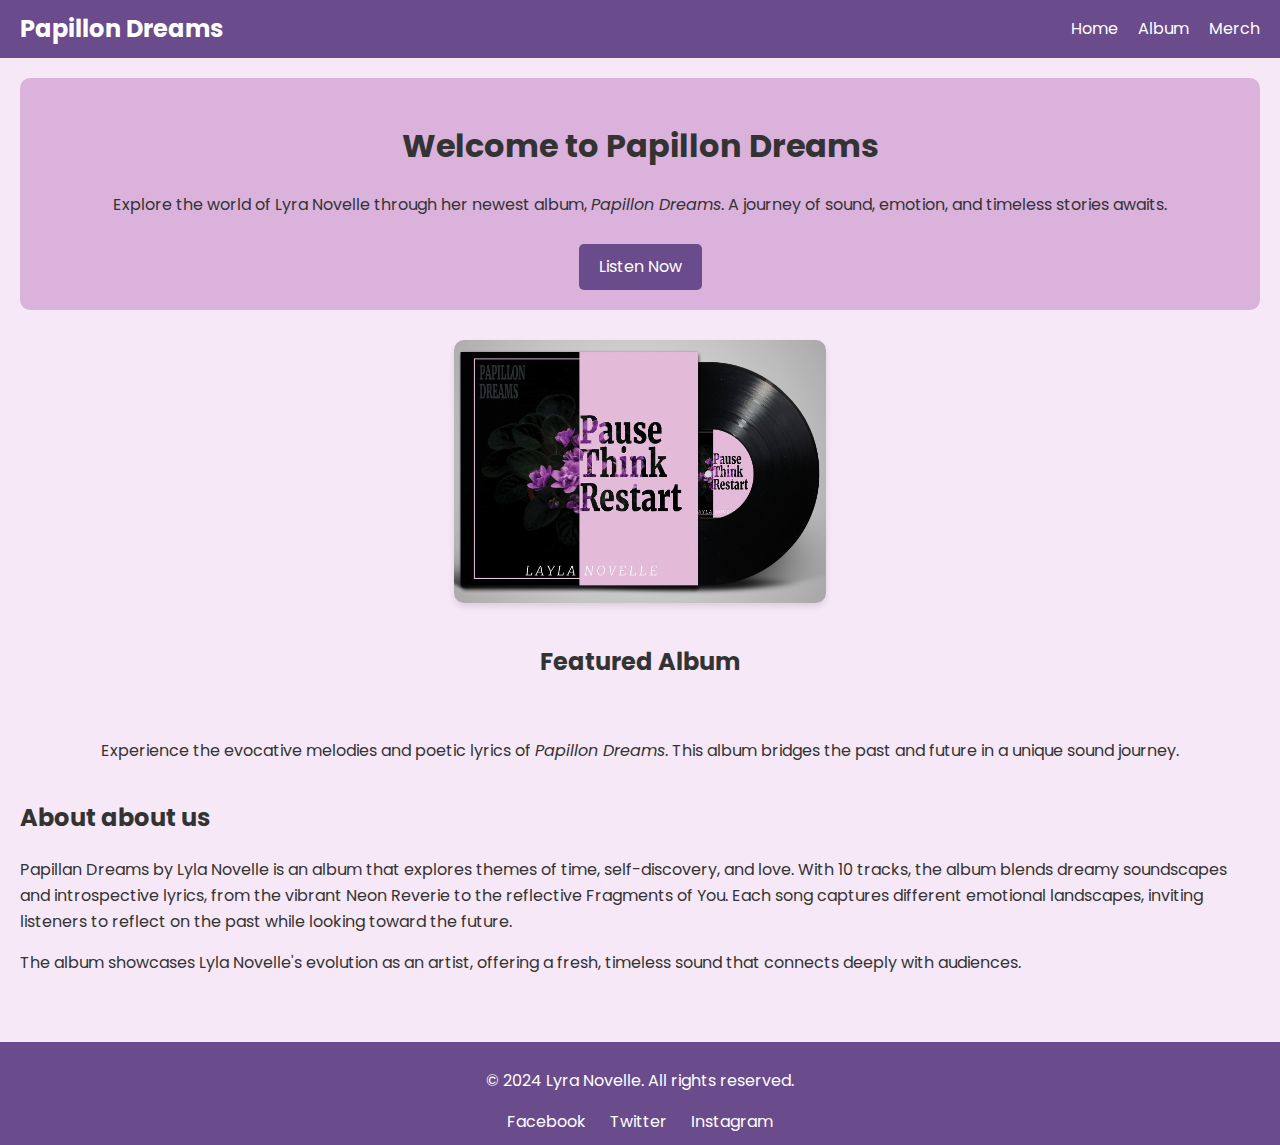
<file: Assignment3-Studio-Project_Darshini_Seetul/index.html>
<!DOCTYPE html>
<html lang="en">
<head>
    <title>Home | Papillon Dreams</title>
    <link href="https://fonts.googleapis.com/css2?family=Poppins:wght@300;400;600&display=swap" rel="stylesheet">
    <link rel="stylesheet" href="styles.css">
</head>
<body>
    <header>
        <div class="logo">Papillon Dreams</div>
        <nav>
            <ul>
                <li><a href="index.html">Home</a></li>
                <li><a href="album.html">Album</a></li>
                <li><a href="merch.html">Merch</a></li>
            </ul>
        </nav>
    </header>

    <main>
        <section class="intro">
            <h1>Welcome to Papillon Dreams</h1>
            <p>
                Explore the world of Lyra Novelle through her newest album, <em>Papillon Dreams</em>. 
                A journey of sound, emotion, and timeless stories awaits.
            </p>
            <a href="album.html" class="cta-button">Listen Now</a>
        </section>

        <section class="featured-album">
            <img src="image/album-cover.jpg" alt="Papillon Dreams">
            <h2>Featured Album</h2>
            <p>
                Experience the evocative melodies and poetic lyrics of <em>Papillon Dreams</em>. This 
                album bridges the past and future in a unique sound journey.
            </p>
        </section>

        <section>
            <h2>About about us</h2>
            <p>
                Papillan Dreams by Lyla Novelle is an album that explores themes
                of time, self-discovery, and love. With 10 tracks, the album blends
                dreamy soundscapes and introspective lyrics, from the vibrant Neon
                Reverie to the reflective Fragments of You. Each song captures different
                emotional landscapes, inviting listeners to reflect on the past while
                looking toward the future.
            </p>

            <p>
                The album showcases Lyla Novelle's evolution as an artist, offering
                a fresh, timeless sound that connects deeply with audiences.
            </p>
        </section>
    </main>

    <footer>
        <p>&copy; 2024 Lyra Novelle. All rights reserved.</p>
        <div class="social-links">
            <a href="#">Facebook</a>
            <a href="#">Twitter</a>
            <a href="#">Instagram</a>
        </div>
    </footer>
</body>
</html>
</file>
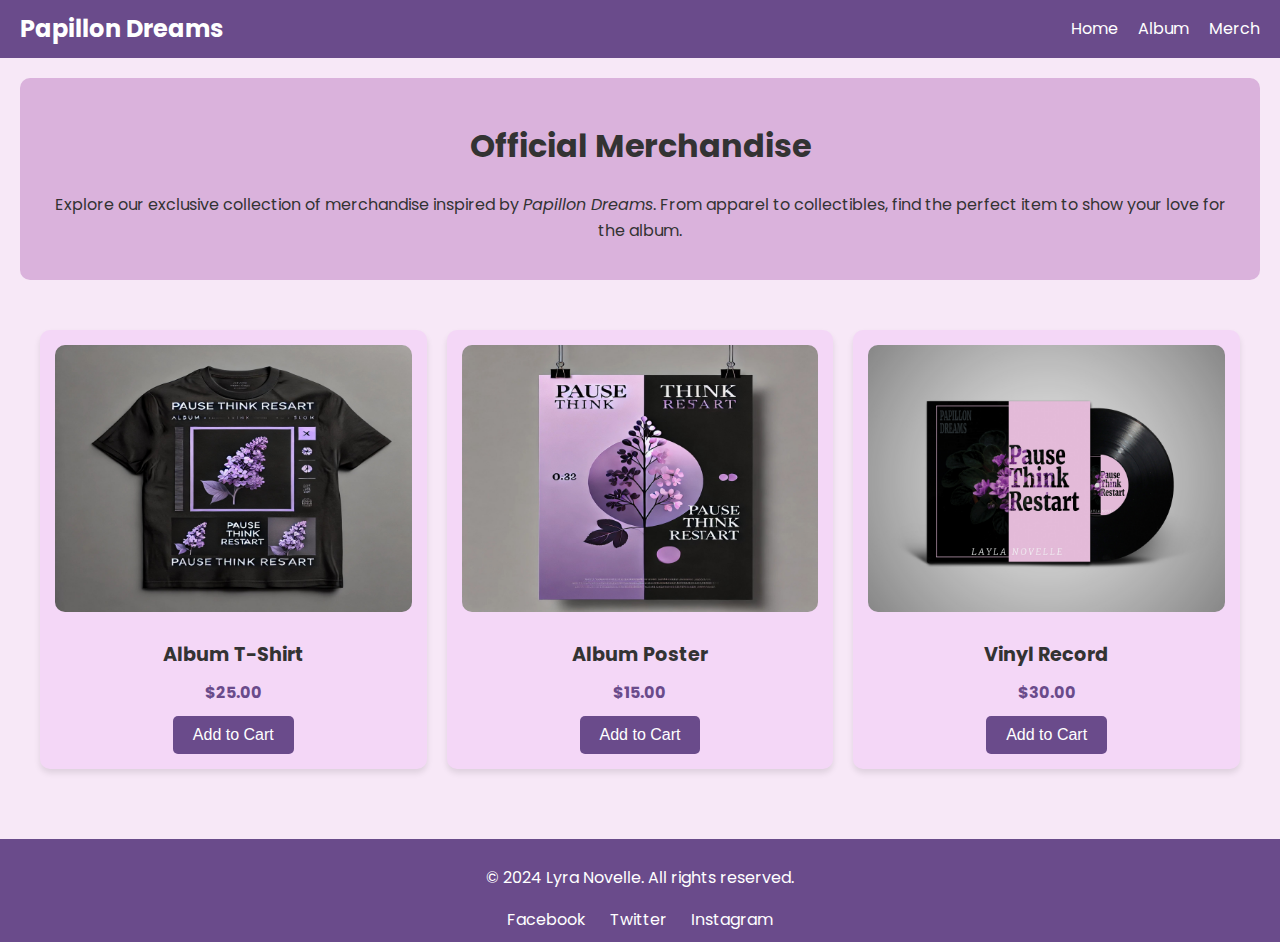
<file: Assignment3-Studio-Project_Darshini_Seetul/merch.html>
<!DOCTYPE html>
<html lang="en">
<head>
    <title>Merch | Papillon Dreams</title>
    <link rel="stylesheet" href="styles.css">
    <link href="https://fonts.googleapis.com/css2?family=Poppins:wght@300;400;600&display=swap" rel="stylesheet">
</head>
<body>
    <header>
        <div class="logo">Papillon Dreams</div>
        <nav>
            <ul>
                <li><a href="index.html">Home</a></li>
                <li><a href="album.html">Album</a></li>
                <li><a href="merch.html">Merch</a></li>
            </ul>
        </nav>
    </header>

    <main>
        <section class="merch-intro">
            <h1>Official Merchandise</h1>
            <p>
                Explore our exclusive collection of merchandise inspired by <em>Papillon Dreams</em>. 
                From apparel to collectibles, find the perfect item to show your love for the album.
            </p>
        </section>

        <section class="merch-grid">
            <div class="merch-item">
                <img src="image/tshirt.jpeg" alt="Album T-shirt">
                <h3>Album T-Shirt</h3>
                <p>$25.00</p>
                <button>Add to Cart</button>
            </div>
            <div class="merch-item">
                <img src="image/poster.jpeg" alt="Album Poster">
                <h3>Album Poster</h3>
                <p>$15.00</p>
                <button>Add to Cart</button>
            </div>
            <div class="merch-item">
                <img src="image/vinyl.jpg" alt="Vinyl Record">
                <h3>Vinyl Record</h3>
                <p>$30.00</p>
                <button>Add to Cart</button>
            </div>
        </section>
    </main>

    <footer>
        <p>&copy; 2024 Lyra Novelle. All rights reserved.</p>
        <div class="social-links">
            <a href="#">Facebook</a>
            <a href="#">Twitter</a>
            <a href="#">Instagram</a>
        </div>
    </footer>
</body>
</html>
</file>
<file: Assignment3-Studio-Project_Darshini_Seetul/styles.css>
body {
    font-family: 'Poppins', sans-serif;
    margin: 0;
    padding: 0;
    line-height: 1.6;
    background-color: #f7e8f7;
    color: #333;
}


header {
    background-color: #6a4b8b;
    color: #fff;
    padding: 10px 20px;
    display: flex;
    justify-content: space-between;
    align-items: center;
}

header .logo {
    font-size: 1.5em;
    font-weight: bold;
}

header nav ul {
    list-style: none;
    display: flex;
    margin: 0;
    padding: 0;
}

header nav ul li {
    margin-left: 20px;
}

header nav ul li a {
    color: #fff;
    text-decoration: none;
}

header nav ul li a:hover {
    text-decoration: underline;
}


main {
    padding: 20px;
}

.intro {
    text-align: center;
    margin-bottom: 30px;
    background-color: #dab2dc;
    padding: 20px;
    border-radius: 10px;
}

.intro .cta-button {
    display: inline-block;
    background-color: #6a4b8b;
    color: #fff;
    padding: 10px 20px;
    text-decoration: none;
    border-radius: 5px;
    margin-top: 10px;
}

.intro .cta-button:hover {
    background-color: #573a70;
}

.featured-album {
    display: grid;
    grid-template-columns: 1fr;
    gap: 20px;
    text-align: center;
}

.featured-album img {
    max-width: 30%;
    height: auto;
    border-radius: 10px;
    box-shadow: 0 4px 6px rgba(0, 0, 0, 0.1);
    display: block;
    margin: auto;
}


footer {
    background-color: #6a4b8b;
    color: #fff;
    text-align: center;
    padding: 10px 0;
    margin-top: 30px;
}

footer .social-links a {
    color: #fff;
    margin: 0 10px;
    text-decoration: none;
}

footer .social-links a:hover {
    text-decoration: underline;
}



.album-intro {
    text-align: center;
    margin-bottom: 30px;
    background-color: #dab2dc;
    padding: 20px;
    border-radius: 10px;
}

.track-list {
    background-color: #f4d7f7;
    padding: 20px;
    border-radius: 10px;
    margin-bottom: 20px;
}

.track-list ul {
    list-style: none;
    padding: 0;
}

.track-list ul li {
    padding: 5px 0;
    font-weight: 500;
    border-bottom: 1px solid #d5a7dc;
}

.track-list ul li:last-child {
    border-bottom: none;
}

.audio-player {
    text-align: center;
    margin: 20px 0;
    background-color: #f7e8f7;
    padding: 15px;
    border-radius: 10px;
}

.album-art {
    text-align: center;
    margin-top: 20px;
}

.album-art img {
    max-width: 30%;
    border-radius: 10px;
    box-shadow: 0 4px 6px rgba(0, 0, 0, 0.1);
}




.merch-intro {
    text-align: center;
    margin-bottom: 30px;
    background-color: #dab2dc;
    padding: 20px;
    border-radius: 10px;
}

.merch-grid {
    display: grid;
    grid-template-columns: repeat(auto-fit, minmax(250px, 1fr));
    gap: 20px;
    padding: 20px;
}

.merch-item {
    background-color: #f4d7f7;
    padding: 15px;
    text-align: center;
    border-radius: 10px;
    box-shadow: 0 4px 6px rgba(0, 0, 0, 0.1);
}

.merch-item img {
    max-width: 100%;
    height: auto;
    border-radius: 10px;
    margin-bottom: 10px;
}

.merch-item h3 {
    margin: 10px 0;
    font-size: 1.2em;
    color: #333;
}

.merch-item p {
    font-weight: bold;
    color: #6a4b8b;
    margin: 10px 0;
}

.merch-item button {
    background-color: #6a4b8b;
    color: #fff;
    border: none;
    padding: 10px 20px;
    border-radius: 5px;
    cursor: pointer;
    font-size: 1em;
}

.merch-item button:hover {
    background-color: #573a70;
}
</file>
